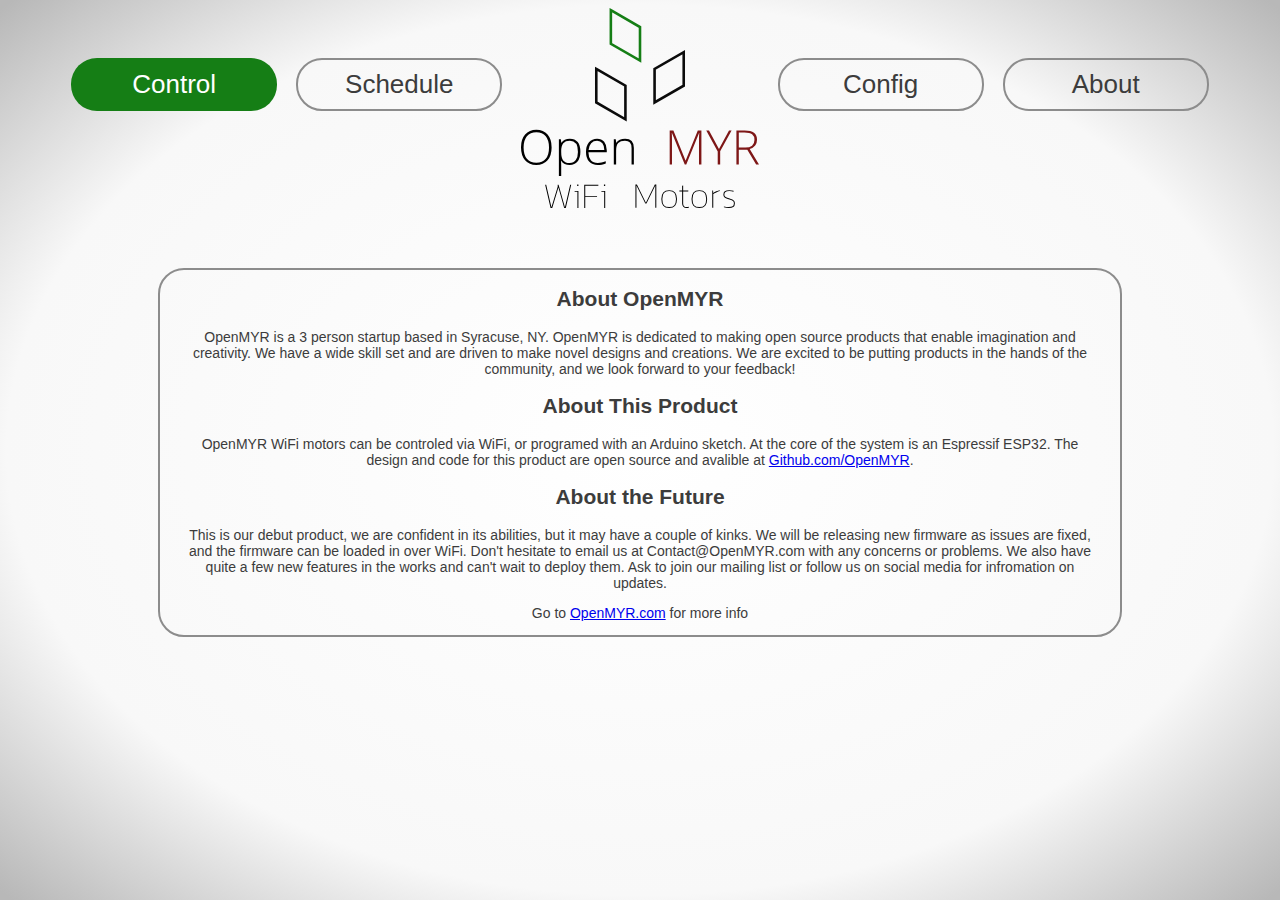
<file: data/web_srv/About.html>
<html>
<head>
	<title>Motor Info</title>
	<meta http-equiv="Content-Type" content="text/html; charset=UTF-8" />
  <link rel="stylesheet" href="css/styles.css">
</head>
<body height="100%" >
	<div class="flat">
		<div class="btn-group topbar">
			<button type="button" onclick="window.location.href='Control.html'">Control</button> 
			<button type="button" onclick="window.location.href='Schedule.html'">Schedule</button> 
			<img class="top-logo" src="assets/logoText.svg">
			<button type="button" onclick="window.location.href='Config.html'">Config</button> 
			<button type="button" onclick="window.location.href='About.html'">About</button> 
		</div>
	</div>
	<div class="wrap">
		<div class="display-panel wide-margin">
			<h2>About OpenMYR</h2>
			<p>OpenMYR is a 3 person startup based in Syracuse, NY. OpenMYR is dedicated to making open source products that enable imagination and creativity. We have a wide skill set and are driven to make novel designs and creations. We are excited to be putting products in the hands of the community, and we look forward to your feedback!
 			<h2>About This Product</h2>
			<p>OpenMYR WiFi motors can be controled via WiFi, or programed with an Arduino sketch. At the core of the system is an Espressif ESP32. The design and code for this product are open source and avalible at <a href="http://www.Github.com/OpenMYR">Github.com/OpenMYR</a>.</p>
			<h2>About the Future</h2>
			<p>This is our debut product, we are confident in its abilities, but it may have a couple of kinks. We will be releasing new firmware as issues are fixed, and the firmware can be loaded in over WiFi. Don't hesitate to email us at Contact@OpenMYR.com with any concerns or problems. We also have quite a few new features in the works and can't wait to deploy them. Ask to join our mailing list or follow us on social media for infromation on updates.</p>
			<p id="footer">Go to <a href="http://www.OpenMYR.com/">OpenMYR.com</a> for more info</p>
		</div>
	</div>
</body>
<script src="./config.js"></script>
</html>
</file>
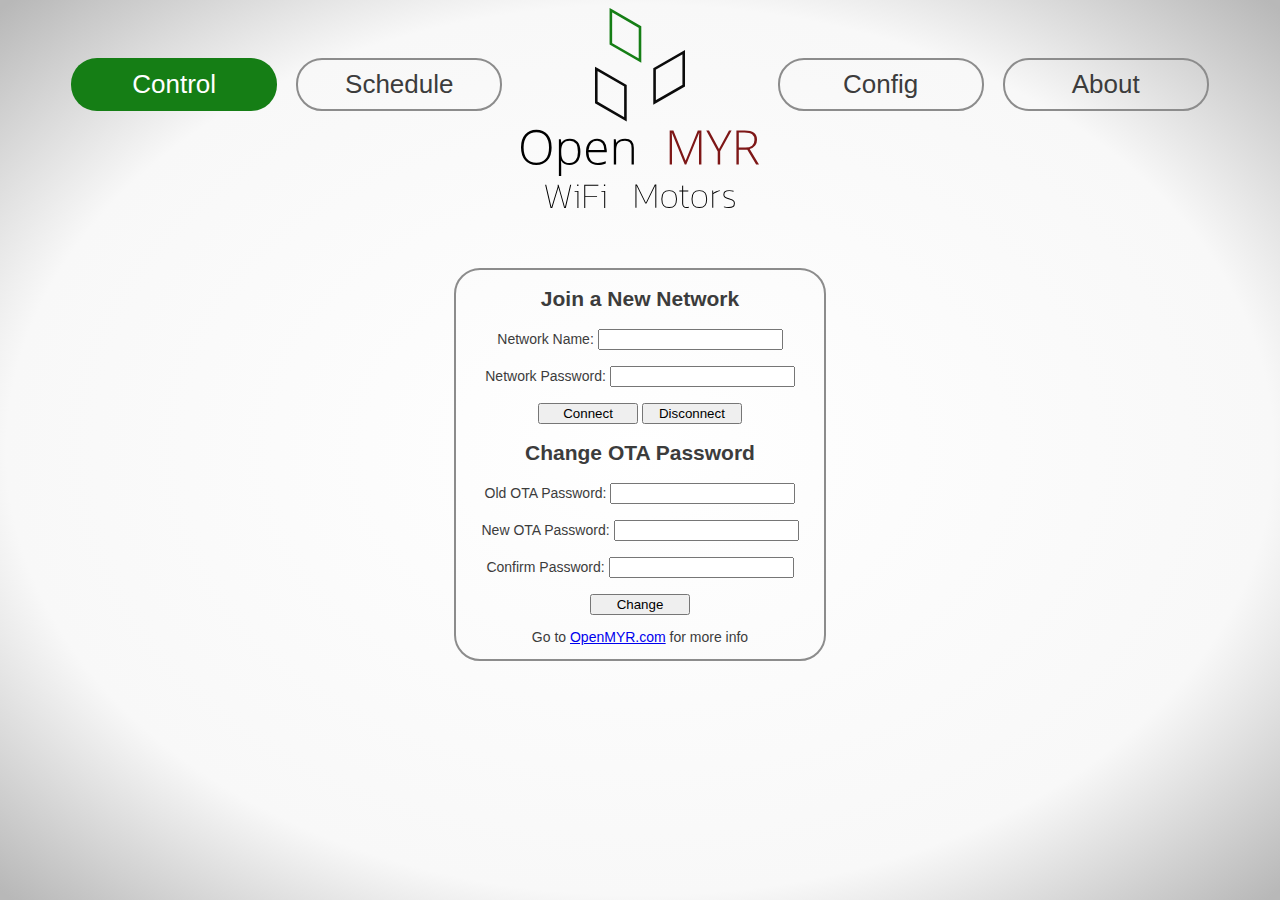
<file: data/web_srv/Config.html>
<html>
<head>
	<title>Motor Configuration</title>
	<meta http-equiv="Content-Type" content="text/html; charset=UTF-8" />
  <link rel="stylesheet" href="css/styles.css">
</head>
<body height="100%" >
	<div class="flat">
		<div class="btn-group topbar">
			<button type="button" onclick="window.location.href='Control.html'">Control</button> 
			<button type="button" onclick="window.location.href='Schedule.html'">Schedule</button> 
			<img class="top-logo" src="assets/logoText.svg">
			<button type="button" onclick="window.location.href='Config.html'">Config</button> 
			<button type="button" onclick="window.location.href='About.html'">About</button> 
		</div>
	</div>
	<div class="wrap">
		<div class="display-panel">
			<h2>Join a New Network</h2>
			<div class="container">
				<form>
					Network Name: <input id="ssid" type="text" name="ssid"><br><br>
					Network Password: <input id="pass" type="password" name="pass"><br><br>
					<input id="connect" type="button" value="Connect" style="width:100px">
					<input id="disconnect" type="button" value="Disconnect" style="width:100px">
				</form>
			</div>
			<h2>Change OTA Password</h2>
			<div class="container">
				<form>
					Old OTA Password: <input id="oldOTAPass" type="password"><br><br>
					New OTA Password: <input id="newOTAPass1" type="password"><br><br>
					Confirm Password: <input id="newOTAPass2" type="password"><br><br>
					<input id="change" type="button" value="Change" style="width:100px">
				</form>
			</div>
			<p id="footer">Go to <a href="http://www.OpenMYR.com/">OpenMYR.com</a> for more info</p>
		</div>
	</div>
</body>
<script src="./config.js"></script>
</html>
</file>
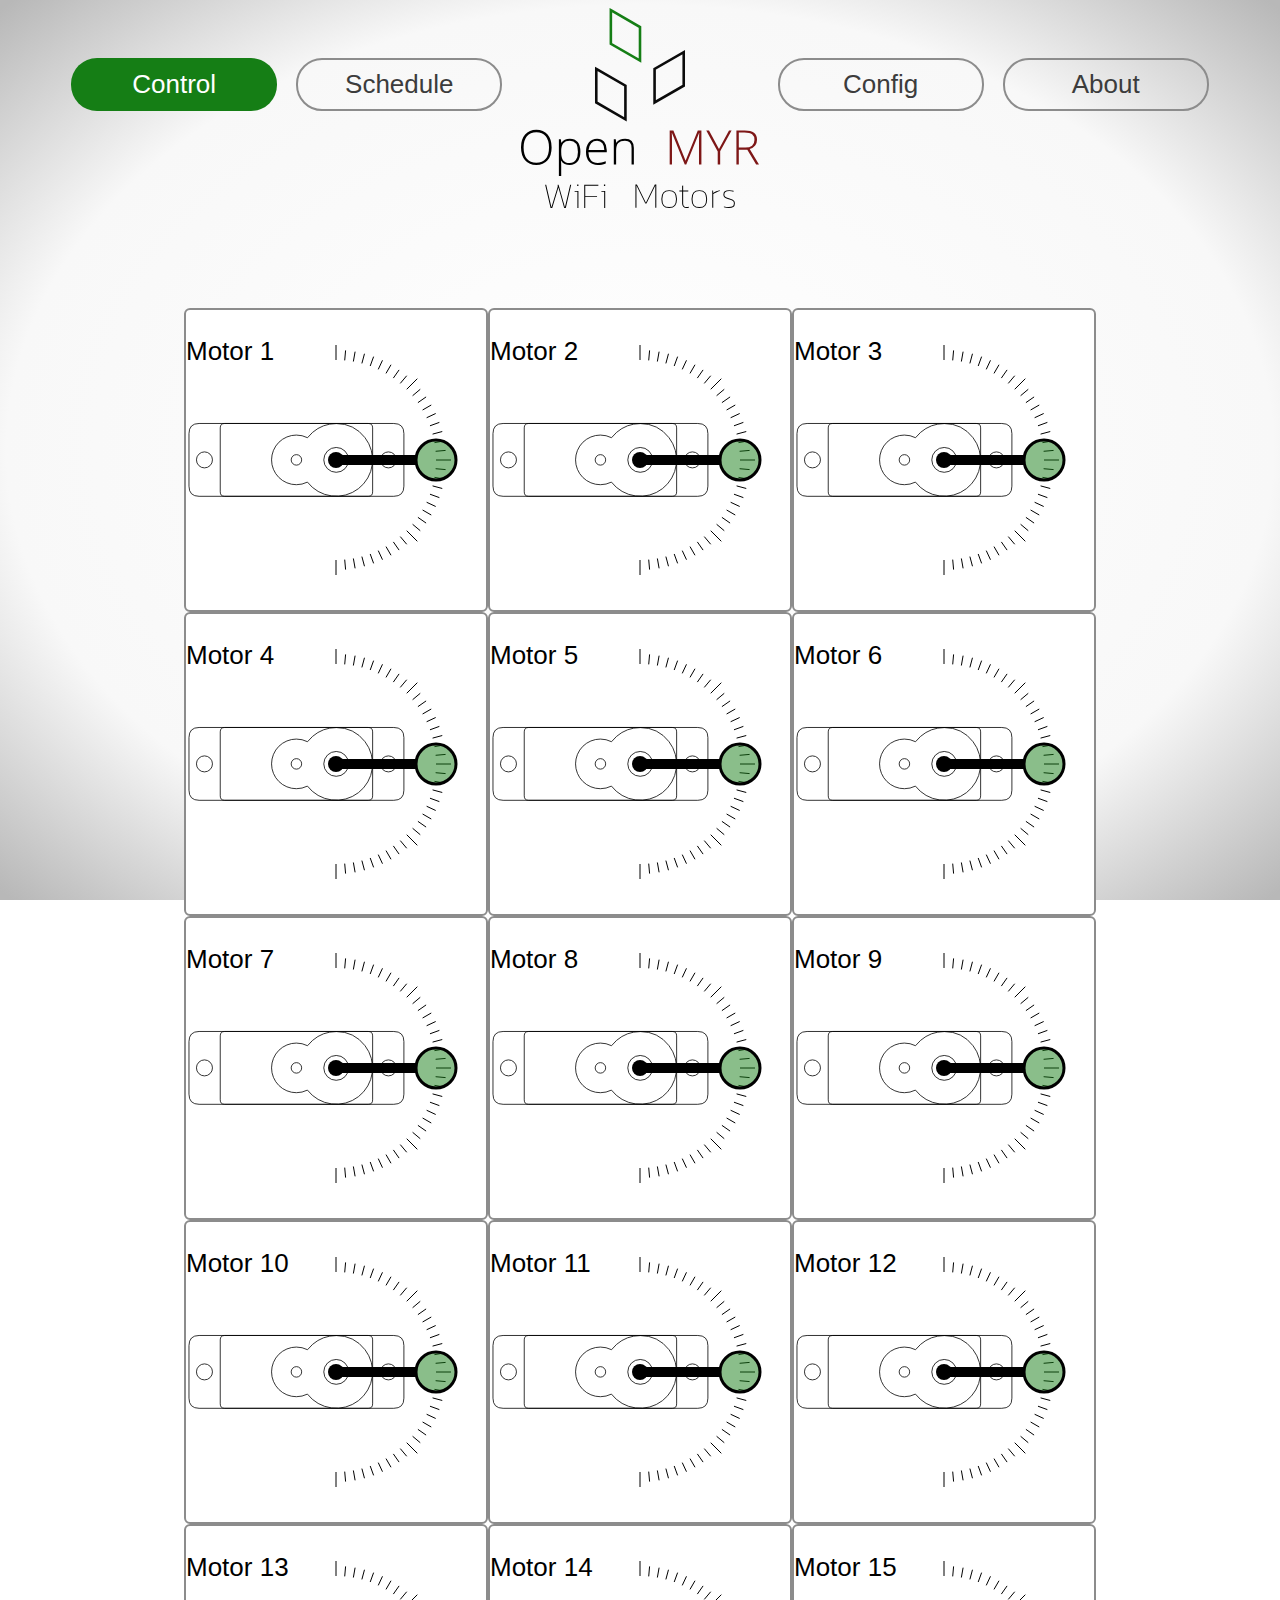
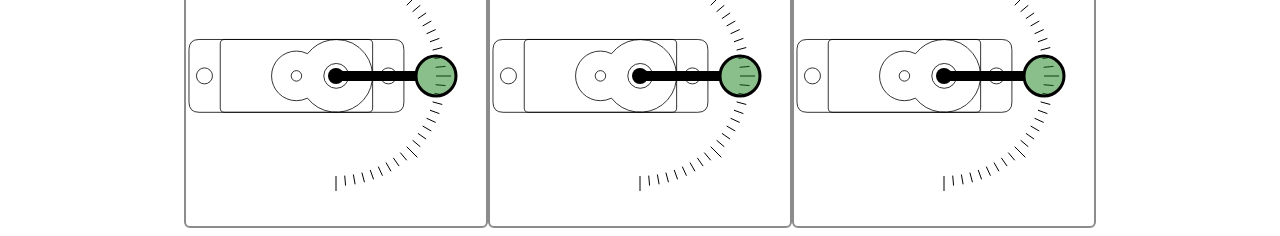
<file: data/web_srv/Control.html>
<html>
<head>
	<meta http-equiv="Content-Type" content="text/html; charset=UTF-8" />
 	<link rel="stylesheet" href="css/styles.css">
</head>
<body height="100%">
	<div class="flat">
		<div class="btn-group topbar">
			<button type="button" onclick="window.location.href='Control.html'">Control</button> 
			<button type="button" onclick="window.location.href='Schedule.html'">Schedule</button> 
			<img class="top-logo" src="assets/logoText.svg">
			<button type="button" onclick="window.location.href='Config.html'">Config</button> 
			<button type="button" onclick="window.location.href='About.html'">About</button> 
		</div>
	</div>

	<div class="row">
		<div class="wrapper">
			<p class="textFont">Motor 1</p>
			<canvas id="motorCanvas1" class="overlap-canvas layer0" width="300" height="300">
			</canvas>
			<canvas id="angleCanvas1" class="overlap-canvas layer1" width="300" height="300">
			</canvas>
			<canvas id="hornCanvas1" class="overlap-canvas layer2" width="300" height="300">
			</canvas>
		</div>
		<div class="wrapper">
			<p class="textFont">Motor 2</p>
			<canvas id="motorCanvas2" class="overlap-canvas layer0" width="300" height="300">
			</canvas>
			<canvas id="angleCanvas2" class="overlap-canvas layer1" width="300" height="300">
			</canvas>
			<canvas id="hornCanvas2" class="overlap-canvas layer2" width="300" height="300">
			</canvas>
		</div>
		<div class="wrapper">
			<p class="textFont">Motor 3</p>
			<canvas id="motorCanvas3" class="overlap-canvas layer0" width="300" height="300">
			</canvas>
			<canvas id="angleCanvas3" class="overlap-canvas layer1" width="300" height="300">
			</canvas>
			<canvas id="hornCanvas3" class="overlap-canvas layer2" width="300" height="300">
			</canvas>
		</div>
		<div class="wrapper">
			<p class="textFont">Motor 4</p>
			<canvas id="motorCanvas4" class="overlap-canvas layer0" width="300" height="300">
			</canvas>
			<canvas id="angleCanvas4" class="overlap-canvas layer1" width="300" height="300">
			</canvas>
			<canvas id="hornCanvas4" class="overlap-canvas layer2" width="300" height="300">
			</canvas>
		</div>
		<div class="wrapper">
			<p class="textFont">Motor 5</p>
			<canvas id="motorCanvas5" class="overlap-canvas layer0" width="300" height="300">
			</canvas>
			<canvas id="angleCanvas5" class="overlap-canvas layer1" width="300" height="300">
			</canvas>
			<canvas id="hornCanvas5" class="overlap-canvas layer2" width="300" height="300">
			</canvas>
		</div>
		<div class="wrapper">
			<p class="textFont">Motor 6</p>
			<canvas id="motorCanvas6" class="overlap-canvas layer0" width="300" height="300">
			</canvas>
			<canvas id="angleCanvas6" class="overlap-canvas layer1" width="300" height="300">
			</canvas>
			<canvas id="hornCanvas6" class="overlap-canvas layer2" width="300" height="300">
			</canvas>
		</div>
		<div class="wrapper">
			<p class="textFont">Motor 7</p>
			<canvas id="motorCanvas7" class="overlap-canvas layer0" width="300" height="300">
			</canvas>
			<canvas id="angleCanvas7" class="overlap-canvas layer1" width="300" height="300">
			</canvas>
			<canvas id="hornCanvas7" class="overlap-canvas layer2" width="300" height="300">
			</canvas>
		</div>
		<div class="wrapper">
			<p class="textFont">Motor 8</p>
			<canvas id="motorCanvas8" class="overlap-canvas layer0" width="300" height="300">
			</canvas>
			<canvas id="angleCanvas8" class="overlap-canvas layer1" width="300" height="300">
			</canvas>
			<canvas id="hornCanvas8" class="overlap-canvas layer2" width="300" height="300">
			</canvas>
		</div>
		<div class="wrapper">
			<p class="textFont">Motor 9</p>
			<canvas id="motorCanvas9" class="overlap-canvas layer0" width="300" height="300">
			</canvas>
			<canvas id="angleCanvas9" class="overlap-canvas layer1" width="300" height="300">
			</canvas>
			<canvas id="hornCanvas9" class="overlap-canvas layer2" width="300" height="300">
			</canvas>
		</div>
		<div class="wrapper">
			<p class="textFont">Motor 10</p>
			<canvas id="motorCanvas10" class="overlap-canvas layer0" width="300" height="300">
			</canvas>
			<canvas id="angleCanvas10" class="overlap-canvas layer1" width="300" height="300">
			</canvas>
			<canvas id="hornCanvas10" class="overlap-canvas layer2" width="300" height="300">
			</canvas>
		</div>
		<div class="wrapper">
			<p class="textFont">Motor 11</p>
			<canvas id="motorCanvas11" class="overlap-canvas layer0" width="300" height="300">
			</canvas>
			<canvas id="angleCanvas11" class="overlap-canvas layer1" width="300" height="300">
			</canvas>
			<canvas id="hornCanvas11" class="overlap-canvas layer2" width="300" height="300">
			</canvas>
		</div>
		<div class="wrapper">
			<p class="textFont">Motor 12</p>
			<canvas id="motorCanvas12" class="overlap-canvas layer0" width="300" height="300">
			</canvas>
			<canvas id="angleCanvas12" class="overlap-canvas layer1" width="300" height="300">
			</canvas>
			<canvas id="hornCanvas12" class="overlap-canvas layer2" width="300" height="300">
			</canvas>
		</div>
		<div class="wrapper">
			<p class="textFont">Motor 13</p>
			<canvas id="motorCanvas13" class="overlap-canvas layer0" width="300" height="300">
			</canvas>
			<canvas id="angleCanvas13" class="overlap-canvas layer1" width="300" height="300">
			</canvas>
			<canvas id="hornCanvas13" class="overlap-canvas layer2" width="300" height="300">
			</canvas>
		</div>
		<div class="wrapper">
			<p class="textFont">Motor 14</p>
			<canvas id="motorCanvas14" class="overlap-canvas layer0" width="300" height="300">
			</canvas>
			<canvas id="angleCanvas14" class="overlap-canvas layer1" width="300" height="300">
			</canvas>
			<canvas id="hornCanvas14" class="overlap-canvas layer2" width="300" height="300">
			</canvas>
		</div>
		<div class="wrapper">
			<p class="textFont">Motor 15</p>
			<canvas id="motorCanvas15" class="overlap-canvas layer0" width="300" height="300">
			</canvas>
			<canvas id="angleCanvas15" class="overlap-canvas layer1" width="300" height="300">
			</canvas>
			<canvas id="hornCanvas15" class="overlap-canvas layer2" width="300" height="300">
			</canvas>
		</div>
	</div>

	<script src="./VirtualMotor.js"></script>
	<script src="./ServoMotor.js"></script>
	<script src="./control.js"></script>
</body>
</html>
</file>
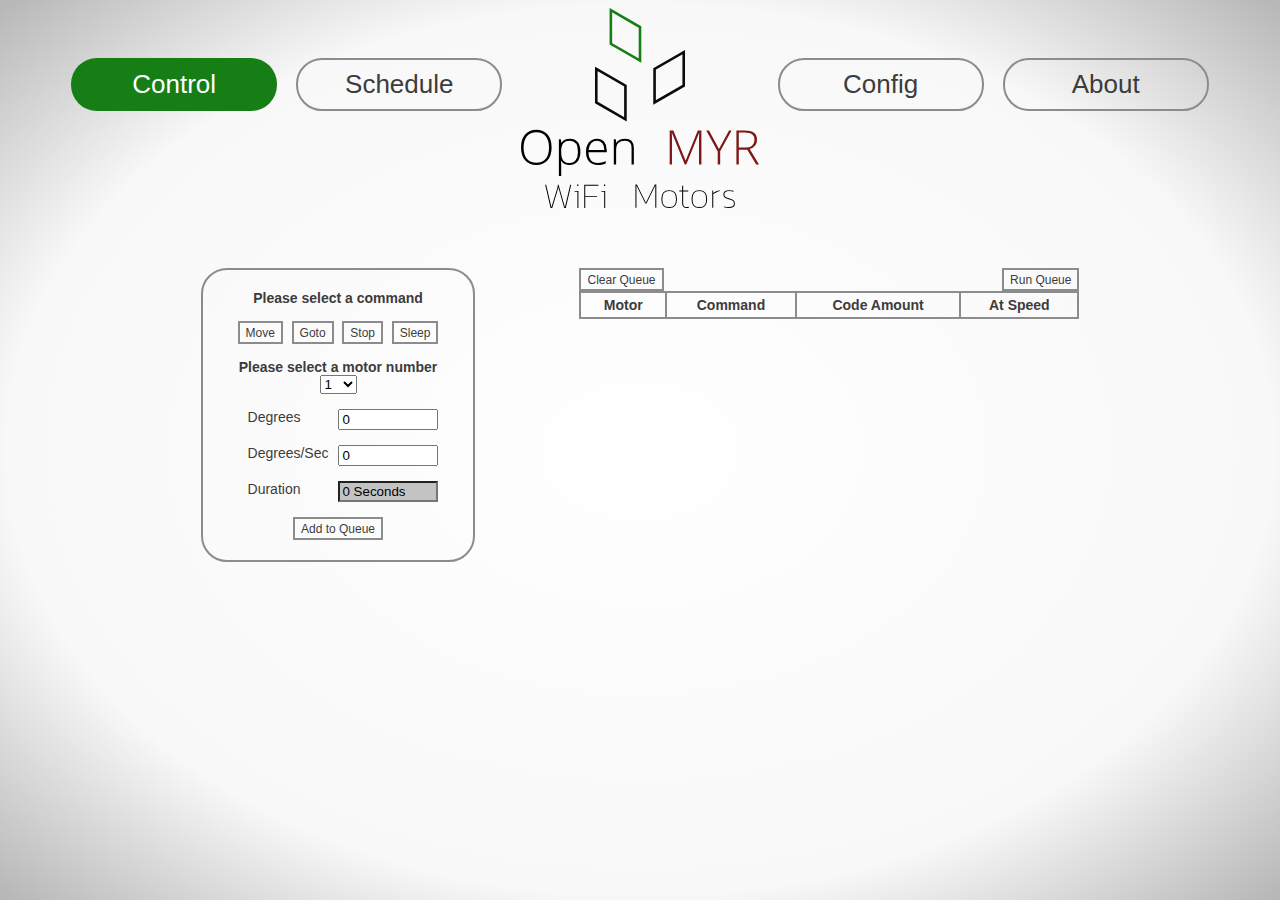
<file: data/web_srv/Schedule.html>
<html>
<head>
	<title>Motor Control</title>
	<meta http-equiv="Content-Type" content="text/html; charset=UTF-8" />
  <link rel="stylesheet" href="css/styles.css">
</head>
<body height="100%">
	<div class="flat">
		<div class="btn-group topbar">
			<button type="button" onclick="window.location.href='Control.html'">Control</button> 
			<button type="button" onclick="window.location.href='Schedule.html'">Schedule</button> 
			<img class="top-logo" src="assets/logoText.svg">
			<button type="button" onclick="window.location.href='Config.html'">Config</button> 
			<button type="button" onclick="window.location.href='About.html'">About</button> 
		</div>
	</div>
		<div class="wrap">
			<div class="spaced display-panel vertical-padding">
				<div class="center-text">
					<b id ="commandDisplay">Please select a command</b>
				</div>
				<div class="even-spaced">
					<button id="cr0" class="b2 no-radius" onclick="modeSelected(0)">Move</button>
					<button id="cr1" class="b2 no-radius" onclick="modeSelected(1)">Goto</button>
					<button id="cr2" class="b2 no-radius" onclick="modeSelected(2)">Stop</button>
					<button id="cr3" class="b2 no-radius" onclick="modeSelected(3)">Sleep</button>
				</div>
				<div class="center-text">
					<b id ="motorDisplay">Please select a motor number</b>
				</div>
				<div class="motor-id-selection">
					<select id="motorIdSelector" name="motorIdSelector">
						<option value="1">1</option>
						<option value="2">2</option>
						<option value="3">3</option>
						<option value="4">4</option>
						<option value="5">5</option>
						<option value="6">6</option>
						<option value="7">7</option>
						<option value="8">8</option>
						<option value="9">9</option>
						<option value="10">10</option>
						<option value="11">11</option>
						<option value="12">12</option>
						<option value="13">13</option>
						<option value="14">14</option>
						<option value="15">15</option>
					</select>
				</div>

				<div class="even-spaced">
					<label class="margin">Degrees</label>
					<input id="angleInput" value="0" type="input" style="width:100px;">
				</div>
				<div class="even-spaced">
					<label class="margin">Degrees/Sec</label>
					<input id="speedAngleInput" value="0" type="input" style="width:100px;">
				</div>

				<div class="even-spaced">
					<label class="margin">Duration</label>
					<input id="duration" value="0 Seconds" type="input" readonly="true" style="width:100px; background-color: #c3c3c3;">
				</div>
				<div class="center-text">
					<input id="add" class="b2 no-radius" type="button" value="Add to Queue">
				</div>
			</div>
			<div class="spaced table-panel">	
				<button id="clear" class="left b2 no-radius" onclick="clearQueue()">Clear Queue</button>
				<button id="execute" class="right b2 no-radius">Run Queue</button>
				<table class="table-normal">
					<thead>
						<tr>
							<td>Motor</td>
							<td>Command</td>
							<td>Code Amount</td>
							<td>At Speed</td>
						</tr>
					</thead>
					<tbody id="body">
					</tbody>
				</table>
			</div>
		</div>
	</div>
</body>
<script src="./schedule.js"></script>
</html>
</file>
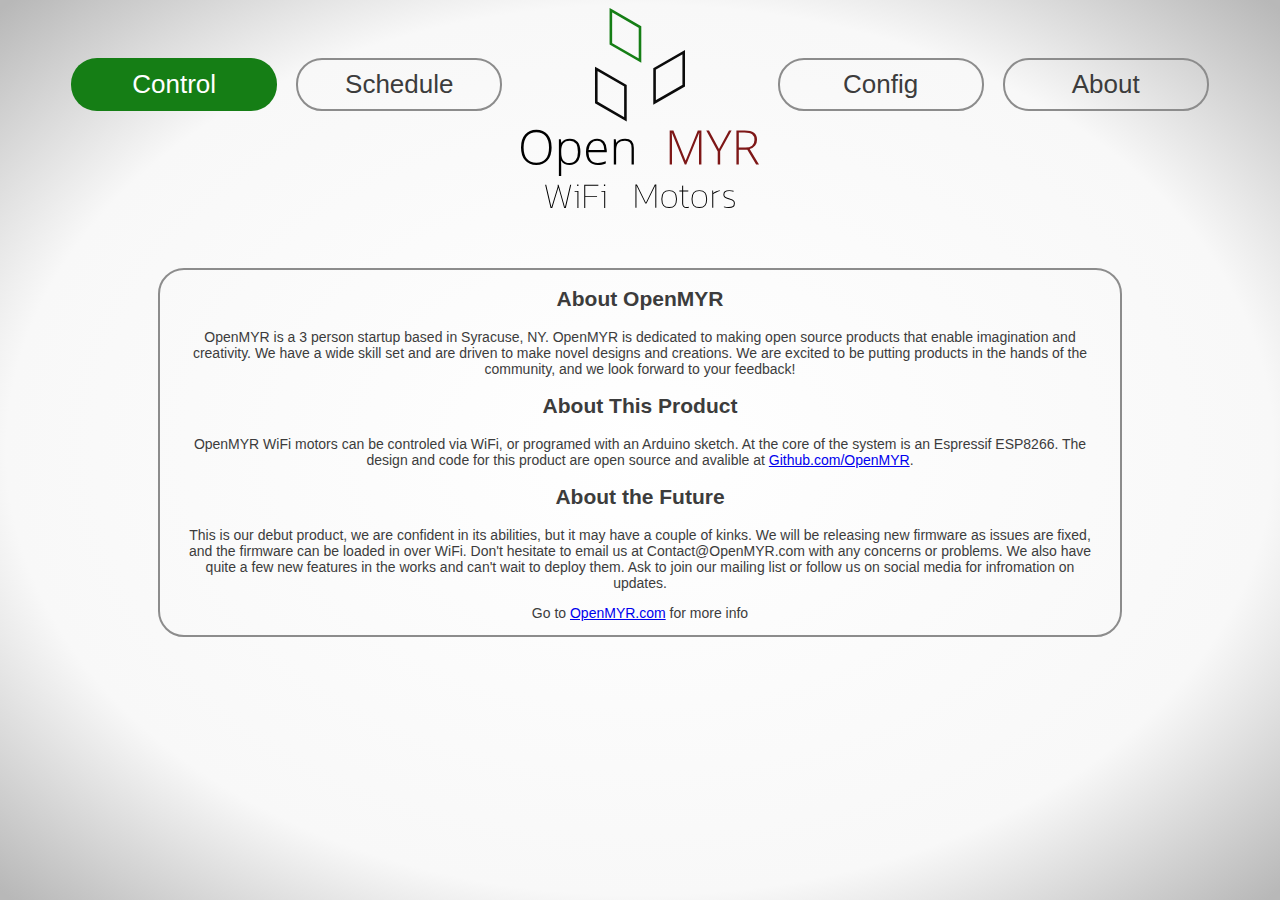
<file: data/web_step/About.html>
<html>
<head>
	<title>Motor Info</title>
	<meta http-equiv="Content-Type" content="text/html; charset=UTF-8" />
  <link rel="stylesheet" href="css/styles.css">
</head>
<body height="100%" >
	<div class="flat">
		<div class="btn-group topbar">
			<button type="button" onclick="window.location.href='Control.html'">Control</button> 
			<button type="button" onclick="window.location.href='Schedule.html'">Schedule</button> 
			<img class="top-logo" src="assets/logoText.svg">
			<button type="button" onclick="window.location.href='Config.html'">Config</button> 
			<button type="button" onclick="window.location.href='About.html'">About</button> 
		</div>
	</div>
	<div class="wrap">
		<div class="display-panel wide-margin">
			<h2>About OpenMYR</h2>
			<p>OpenMYR is a 3 person startup based in Syracuse, NY. OpenMYR is dedicated to making open source products that enable imagination and creativity. We have a wide skill set and are driven to make novel designs and creations. We are excited to be putting products in the hands of the community, and we look forward to your feedback!
 			<h2>About This Product</h2>
			<p>OpenMYR WiFi motors can be controled via WiFi, or programed with an Arduino sketch. At the core of the system is an Espressif ESP8266. The design and code for this product are open source and avalible at <a href="http://www.Github.com/OpenMYR">Github.com/OpenMYR</a>.</p>
			<h2>About the Future</h2>
			<p>This is our debut product, we are confident in its abilities, but it may have a couple of kinks. We will be releasing new firmware as issues are fixed, and the firmware can be loaded in over WiFi. Don't hesitate to email us at Contact@OpenMYR.com with any concerns or problems. We also have quite a few new features in the works and can't wait to deploy them. Ask to join our mailing list or follow us on social media for infromation on updates.</p>
			<p id="footer">Go to <a href="http://www.OpenMYR.com/">OpenMYR.com</a> for more info</p>
		</div>
	</div>
</body>
<script src="./config.js"></script>
</html>
</file>
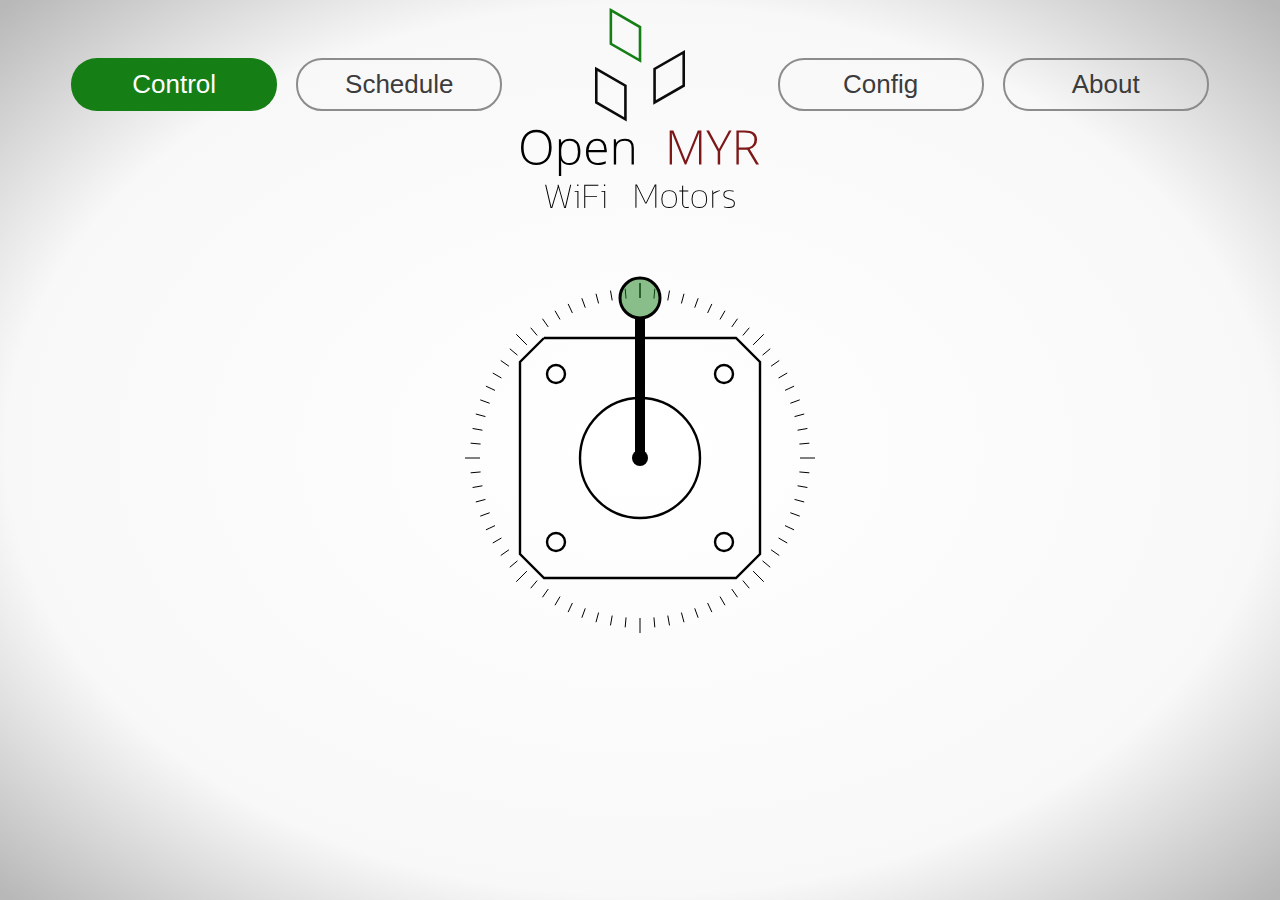
<file: data/web_step/Control.html>
<html>
<head>
	<meta http-equiv="Content-Type" content="text/html; charset=UTF-8" />
 	<link rel="stylesheet" href="css/styles.css">
</head>
<body height="100%">
	<div class="flat">
		<div class="btn-group topbar">
			<button type="button" onclick="window.location.href='Control.html'">Control</button> 
			<button type="button" onclick="window.location.href='Schedule.html'">Schedule</button> 
			<img class="top-logo" src="assets/logoText.svg">
			<button type="button" onclick="window.location.href='Config.html'">Config</button> 
			<button type="button" onclick="window.location.href='About.html'">About</button> 
		</div>
	</div>
	<div class="wrapper centerx size500">
			<canvas id="motorCanvas" class="overlap-canvas size500 layer0" width="500" height="500">
			</canvas>
			<canvas id="angleCanvas" class="overlap-canvas size500 layer1" width="500" height="500">
			</canvas>
			<canvas id="hornCanvas" class="overlap-canvas size500 layer2" width="500" height="500">
			</canvas>
	</div>
	<script src="./VirtualMotor.js"></script>
	<script src="./StepperMotor.js"></script>
	<script src="./control.js"></script>
</body>
</html>
</file>
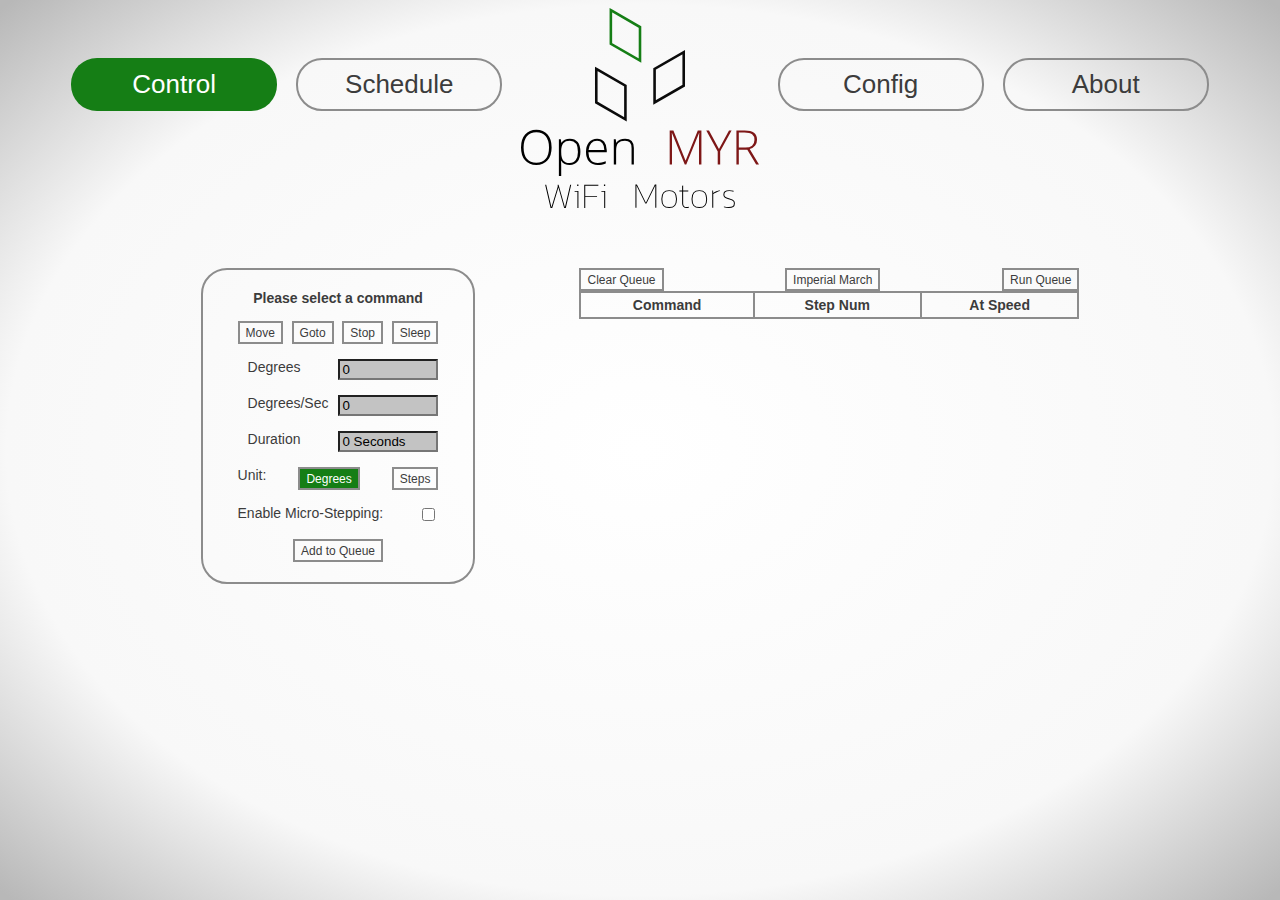
<file: data/web_step/Schedule.html>
<html>
<head>
	<title>Motor Control</title>
	<meta http-equiv="Content-Type" content="text/html; charset=UTF-8" />
  <link rel="stylesheet" href="css/styles.css">
</head>
<body height="100%">
	<div class="flat">
		<div class="btn-group topbar">
			<button type="button" onclick="window.location.href='Control.html'">Control</button> 
			<button type="button" onclick="window.location.href='Schedule.html'">Schedule</button> 
			<img class="top-logo" src="assets/logoText.svg">
			<button type="button" onclick="window.location.href='Config.html'">Config</button> 
			<button type="button" onclick="window.location.href='About.html'">About</button> 
		</div>
	</div>
		<div class="wrap">
			<div class="spaced display-panel vertical-padding">
				<div class="center-text">
					<b id ="commandDisplay">Please select a command</b>
				</div>
				<div class="even-spaced">
					<button id="cr0" class="b2 no-radius" onclick="modeSelected(0)">Move</button>
					<button id="cr1" class="b2 no-radius" onclick="modeSelected(1)">Goto</button>
					<button id="cr2" class="b2 no-radius" onclick="modeSelected(2)">Stop</button>
					<button id="cr3" class="b2 no-radius" onclick="modeSelected(3)">Sleep</button>
				</div>
				<div class="even-spaced">
					<label id="amount" class="margin">Degrees</label>
					<input id="angleInput" value="0" type="input" readonly="true" style="width:100px; background-color: #c3c3c3;">
				</div>
				<div class="even-spaced">
					<label id="speed" class="margin">Degrees/Sec</label>
					<input id="speedAngleInput" value="0" type="input" readonly="true" style="width:100px; background-color: #c3c3c3;">
				</div>

				<div class="even-spaced">
					<label class="margin">Duration</label>
					<input id="duration" value="0 Seconds" type="input" readonly="true" style="width:100px; background-color: #c3c3c3;">
				</div>
				<div class="even-spaced">
					<label>Unit: </label>
					<button id="unitDegree" class="b2 no-radius" onclick="unitSelected(0)" style="background-color:#157e15;color:#fff;">Degrees</button>
					<button id="unitStep" class="b2 no-radius" onclick="unitSelected(1)">Steps</button>
				</div>
				<div class="even-spaced">
					<label>Enable Micro-Stepping: </label>
					<input type="checkbox" id="microStepCheckbox"">
				</div>
				<div class="center-text">
					<input id="add" class="b2 no-radius" type="button" value="Add to Queue">
				</div>

			</div>
			<div class="spaced table-panel">	
				<button id="clear" class="left b2 no-radius" onclick="clearQueue()">Clear Queue</button>
				<button id="march" class="middle b2 no-radius" onclick="imperialMarch()">Imperial March</button>
				<button id="execute" class="right b2 no-radius">Run Queue</button>
				<table class="table-normal">
					<thead>
						<tr>
							<td>Command</td>
							<td>Step Num</td>
							<td>At Speed</td>
						</tr>
					</thead>
					<tbody id="body">
					</tbody>
				</table>
			</div>
		</div>
	</div>
</body>
<script src="./schedule.js"></script>
</html>
</file>
<file: data/web_srv/css/styles.css>
body {
  background: radial-gradient(white, #f8f8f8 70%, #b8b8b8 99%) fixed;
}
#logo {
  padding: 40px;
  display: inline-block;
  vertical-align: middle;
}
#footer {
  width: 100%
}
.btn-group {
  display: inline-flex;
  vertical-align: middle;
  padding: 40px;
  border-left: 2px solid #8c8c8c;
  flex-direction: column;
  justify-content: space-between;
  height: 311;
}
.b1, .btn-group button {
  display: inline-block;
  background-color: transparent;
  border: 2px solid #8c8c8c;
  width: 206px;
  height: 53px;
  border-radius: 26px;
  color: #3c3c3c;
  font-family: 'Open Sans', 'Droid Sans', Arial, sans-serif;
  font-size: 26
}
.btn-group button:first-child {
  background-color: #157e15;
  color: white;
  border: none;
}
.b2 {
  display: inline-block;
  background-color: transparent;
  border: 2px solid #8c8c8c;
  height: 23px;
  border-radius: 12px;
  color: #3c3c3c;
  font-family: 'Open Sans', 'Droid Sans', Arial, sans-serif;
  font-size: 12
}
.no-radius {
  border-radius: 0px
}
.full {
  height: 100%;
  width: 100%;
}
.spaced {
  margin: 0px 50px;
}
.wide-margin {
  margin: 0px 150px;
}
#center-box {
  position: relative;
  top: 50%;
  transform: translateY(-50%);
  text-align: center;
}
.wrapper {
  position:relative;
  width:300px;
  height:300px;    
  background: #ffffff;
  border: 2px solid #8c8c8c;
  border-radius: 6px;
}
.center-text {
  text-align: center;
}

.overlap-canvas{
  touch-action: none;
  position:absolute; 
  top:0px; 
  left:0px;
}
.layer0{
  z-index: 0;
}
.layer1{
  z-index: 1;
}
.layer2{
  z-index: 2;
}
.right{
  float:right;
}
.left{
  float:left;
}
.middle{
  float:center;
}
.center{
  position: relative;
  top: 50%;
  transform: translateY(-50%);
  text-align: center;  
}

.textFont{
  font-family: 'Open Sans', 'Droid Sans', Arial, sans-serif;
  font-size: 26;
  float:left;
}

.flat{
  display: flex;
  width:100%;
}
.row{
  display: flex;
  justify-content: center;
  flex-wrap: wrap;
  width: 80%;
  margin-top: 100px;
  margin-left: 10%;
  margin-right: 10%;
}

.topbar{
  position:relative;
  flex-direction: row;  
  height:200px;
  width:90%;
  padding: 0;
  border-left: 0;
  margin: auto;
}
.topbar button {
  margin-top: 50px; 
}

.display-panel {
  display:inline-block;
  margin-top: 60px;
  padding: 0px 25px;
  background-color: transparent;
  border: 2px solid #8c8c8c;
  border-radius: 26px;
  color: #3c3c3c;
  font-family: 'Open Sans', 'Droid Sans', Arial, sans-serif;
  font-size: 14
}
.margin{
  margin: 0 10px;
}

.wrap {
  display: inline-block;
  width: 100%;
  text-align: center;
}
.even-spaced {
  display: flex;
  justify-content: space-between;
  margin: 15px 10px;  
}
.table-normal {
  position: relative;
  padding: 0;
  width: 100%;
  height: auto;
  border-collapse: collapse;
  text-align: center;
  background-color: transparent;
  border: 2px solid #8c8c8c;
  color: #3c3c3c; 
  font-family: 'Open Sans', 'Droid Sans', Arial, sans-serif;
  font-size: 14
}
.table-normal thead tr {
    font-weight: bold;
}
.table-normal tr td {
  padding: 4px 8px;
  border: 2px solid #8c8c8c;
}
.table-normal tbody tr:nth-child(2n) {
    background-color: #cccccc;
}
.table-panel {
  display:inline-block;
  margin-top: 60px;
  width: 500px;
  vertical-align: top;
}

.vertical-padding {
  padding-top: 20px;
  padding-bottom: 20px
}
</file>
<file: data/web_step/css/styles.css>
body {
  background: radial-gradient(white, #f8f8f8 70%, #b8b8b8 99%) fixed;
}
#logo {
  padding: 40px;
  display: inline-block;
  vertical-align: middle;
}
#footer {
  width: 100%
}
.btn-group {
  display: inline-flex;
  vertical-align: middle;
  padding: 40px;
  border-left: 2px solid #8c8c8c;
  flex-direction: column;
  justify-content: space-between;
  height: 311;
}
.b1, .btn-group button {
  display: inline-block;
  background-color: transparent;
  border: 2px solid #8c8c8c;
  width: 206px;
  height: 53px;
  border-radius: 26px;
  color: #3c3c3c;
  font-family: 'Open Sans', 'Droid Sans', Arial, sans-serif;
  font-size: 26
}
.btn-group button:first-child {
  background-color: #157e15;
  color: white;
  border: none;
}
.b2 {
  display: inline-block;
  background-color: transparent;
  border: 2px solid #8c8c8c;
  height: 23px;
  border-radius: 12px;
  color: #3c3c3c;
  font-family: 'Open Sans', 'Droid Sans', Arial, sans-serif;
  font-size: 12
}
.no-radius {
  border-radius: 0px
}
.full {
  height: 100%;
  width: 100%;
}
.spaced {
  margin: 0px 50px;
}
.wide-margin {
  margin: 0px 150px;
}
#center-box {
  position: relative;
  top: 50%;
  transform: translateY(-50%);
  text-align: center;
}
.wrapper {
  position:relative;
  width:300px;
  height:300px;
}
.center-text {
  text-align: center;
}

.overlap-canvas{
  touch-action: none;
  position:absolute; 
  top:0px; 
  left:0px;
  width:300px;
  height:300px;
}
.size500{
  width:500px;
  height:500px;  
}
.layer0{
  z-index: 0;
}
.layer1{
  z-index: 1;
}
.layer2{
  z-index: 2;
}
.right{
  float:right;
}
.left{
  float:left;
}
.middle{
  float:center;
}
.center{
  position: relative;
  top: 50%;
  transform: translateY(-50%);
  text-align: center;  
}

.textFont{
  font-family: 'Open Sans', 'Droid Sans', Arial, sans-serif;
  font-size: 26;
  float:left;
}

.flat{
  display: flex;
  width:100%;
}
.row{
  display: flex;
  justify-content: space-between;
  flex-wrap: wrap;
  width: 100%;
  margin-top: 100px;
}

.topbar{
  position:relative;
  flex-direction: row;  
  height:200px;
  width:90%;
  padding: 0;
  border-left: 0;
  margin: auto;
}
.topbar button {
  margin-top: 50px; 
}

.display-panel {
  display:inline-block;
  margin-top: 60px;
  padding: 0px 25px;
  background-color: transparent;
  border: 2px solid #8c8c8c;
  border-radius: 26px;
  color: #3c3c3c;
  font-family: 'Open Sans', 'Droid Sans', Arial, sans-serif;
  font-size: 14
}
.margin{
  margin: 0 10px;
}

.wrap {
  display: inline-block;
  width: 100%;
  text-align: center;
}
.even-spaced {
  display: flex;
  justify-content: space-between;
  margin: 15px 10px;  
}
.table-normal {
  position: relative;
  padding: 0;
  width: 100%;
  height: auto;
  border-collapse: collapse;
  text-align: center;
  background-color: transparent;
  border: 2px solid #8c8c8c;
  color: #3c3c3c; 
  font-family: 'Open Sans', 'Droid Sans', Arial, sans-serif;
  font-size: 14
}
.table-normal thead tr {
    font-weight: bold;
}
.table-normal tr td {
  padding: 4px 8px;
  border: 2px solid #8c8c8c;
}
.table-normal tbody tr:nth-child(2n) {
    background-color: #cccccc;
}
.table-panel {
  display:inline-block;
  margin-top: 60px;
  width: 500px;
  vertical-align: top;
}

.vertical-padding {
  padding-top: 20px;
  padding-bottom: 20px
}

.centerx {
  position: relative; left: 50%;
  transform: translateX(-50%);
}
</file>
